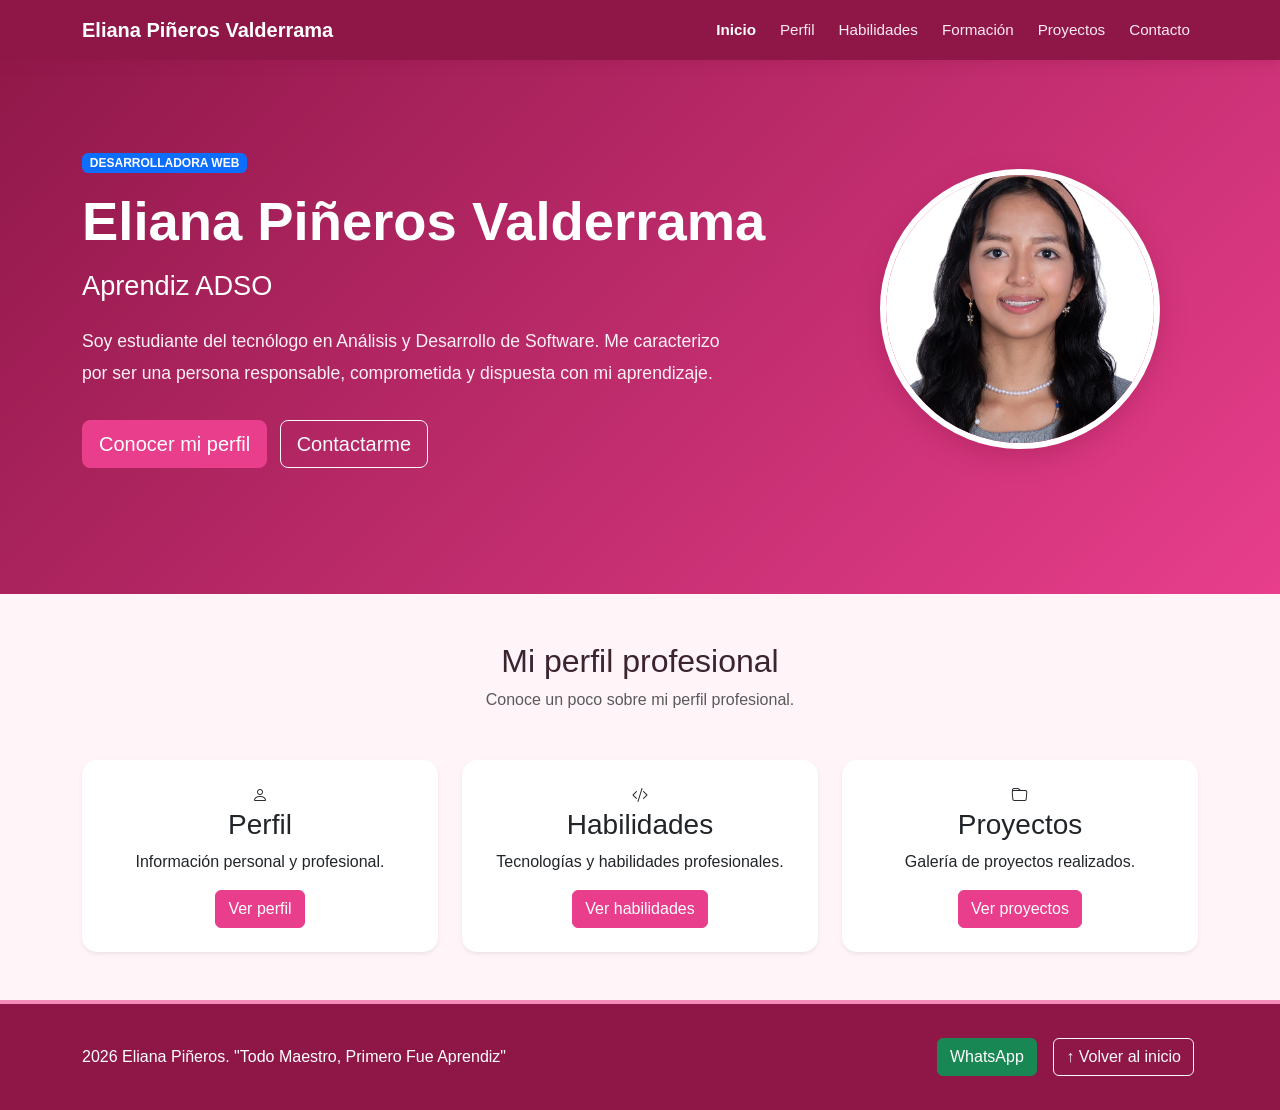
<file: index.html>
<!DOCTYPE html>
<html lang="es">

<head>

    <<head>

        <meta charset="UTF-8">

        <meta name="viewport" content="width=device-width, initial-scale=1.0">

        <title>Hoja de Vida - Eliana Piñeros Valderrama</title>

        <link href="https://cdn.jsdelivr.net/npm/bootstrap@5.3.8/dist/css/bootstrap.min.css" rel="stylesheet">

        <link rel="stylesheet" href="https://cdn.jsdelivr.net/npm/bootstrap-icons@1.11.3/font/bootstrap-icons.min.css">

        <link rel="stylesheet" href="css/style.css">

</head>

</head>

<body>

    <nav class="navbar navbar-expand-lg navbar-dark bg-dark fixed-top">

        <div class="container">

            <a class="navbar-brand fw-bold" href="index.html"> Eliana Piñeros Valderrama </a>

            <button class="navbar-toggler" type="button" data-bs-toggle="collapse" data-bs-target="#menuPrincipal">

                <span class="navbar-toggler-icon"></span>

            </button>


            <div class="collapse navbar-collapse" id="menuPrincipal">

                <ul class="navbar-nav ms-auto">

                    <li class="nav-item">

                        <a class="nav-link active" href="index.html"> Inicio </a>

                    </li>

                    <li class="nav-item">

                        <a class="nav-link" href="perfil.html"> Perfil </a>

                    </li>

                    <li class="nav-item">

                        <a class="nav-link" href="habilidades.html"> Habilidades </a>

                    </li>

                    <li class="nav-item">

                        <a class="nav-link" href="experiencia.html"> Formación </a>

                    </li>

                    <li class="nav-item">

                        <a class="nav-link" href="proyectos.html"> Proyectos </a>

                    </li>

                    <li class="nav-item">

                        <a class="nav-link" href="contacto.html"> Contacto </a>

                    </li>

                </ul>

            </div>

        </div>

    </nav>

    <header class="hero">

        <div class="container">

            <div class="row align-items-center">


                <div class="col-lg-8">

                    <span class="badge text-bg-primary mb-3">

                        DESARROLLADORA WEB

                    </span>


                    <h1 class="display-3 fw-bold">

                        Eliana Piñeros Valderrama

                    </h1>


                    <h2>

                        Aprendiz ADSO

                    </h2>


                    <p class="lead mt-4">

                        Soy estudiante del tecnólogo en Análisis y Desarrollo de Software.
                        Me caracterizo por ser una persona responsable, comprometida y dispuesta con mi aprendizaje.

                    </p>

                    <div class="mt-4">

                        <a href="perfil.html" class="btn btn-primary btn-lg me-2"> Conocer mi perfil </a>

                        <a href="contacto.html" class="btn btn-outline-light btn-lg"> Contactarme </a>

                    </div>

                </div>


                <div class="col-lg-4 text-center mt-5 mt-lg-0">

                    <img src="img/foto.jpg" alt="Foto de Eliana Piñeros" class="foto-perfil img-fluid rounded-circle">

                </div>

            </div>

        </div>

    </header>


    <section class="py-5">

        <div class="container">

            <div class="text-center mb-5">

                <h2>

                    Mi perfil profesional

                </h2>

                <p class="text-muted">

                    Conoce un poco sobre mi perfil profesional.

                </p>

            </div>


            <div class="row g-4">


                <div class="col-md-4">

                    <div class="card text-center h-100 shadow-sm">

                        <div class="card-body p-4">

                            <div class="icono">
                                <i class="bi bi-person"></i>
                            </div>

                            <h3>

                                Perfil

                            </h3>

                            <p>

                                Información personal y profesional.

                            </p>

                            <a href="perfil.html" class="btn btn-primary"> Ver perfil </a>

                        </div>

                    </div>

                </div>


                <div class="col-md-4">

                    <div class="card text-center h-100 shadow-sm">

                        <div class="card-body p-4">

                            <div class="icono">
                                <i class="bi bi-code-slash"></i>
                            </div>

                            <h3>

                                Habilidades

                            </h3>

                            <p>

                                Tecnologías y habilidades profesionales.

                            </p>

                            <a href="habilidades.html" class="btn btn-primary"> Ver habilidades </a>

                        </div>

                    </div>

                </div>


                <div class="col-md-4">

                    <div class="card text-center h-100 shadow-sm">

                        <div class="card-body p-4">

                            <div class="icono">
                                <i class="bi bi-folder"></i>
                            </div>

                            <h3>

                                Proyectos

                            </h3>

                            <p>

                                Galería de proyectos realizados.

                            </p>

                            <a href="proyectos.html" class="btn btn-primary"> Ver proyectos </a>

                        </div>

                    </div>

                </div>

            </div>

        </div>

    </section>

    <footer>

        <div class="container">

            <div class="row align-items-center">

                <div class="col-md-6 text-center text-md-start">

                    <p class="mb-0">

                        2026 Eliana Piñeros.
                        "Todo Maestro, Primero Fue Aprendiz"

                    </p>

                </div>


                <div class="col-md-6 text-center text-md-end mt-3 mt-md-0">

                    <a href="https://wa.me/573213951594" target="_blank" class="btn btn-success me-2"> WhatsApp </a>

                    <a href="index.html" class="btn btn-outline-light"> ↑ Volver al inicio </a>

                </div>

            </div>

        </div>

    </footer>

    <script src="https://cdn.jsdelivr.net/npm/bootstrap@5.3.8/dist/js/bootstrap.bundle.min.js"></script>

</body>

</html>
</file>
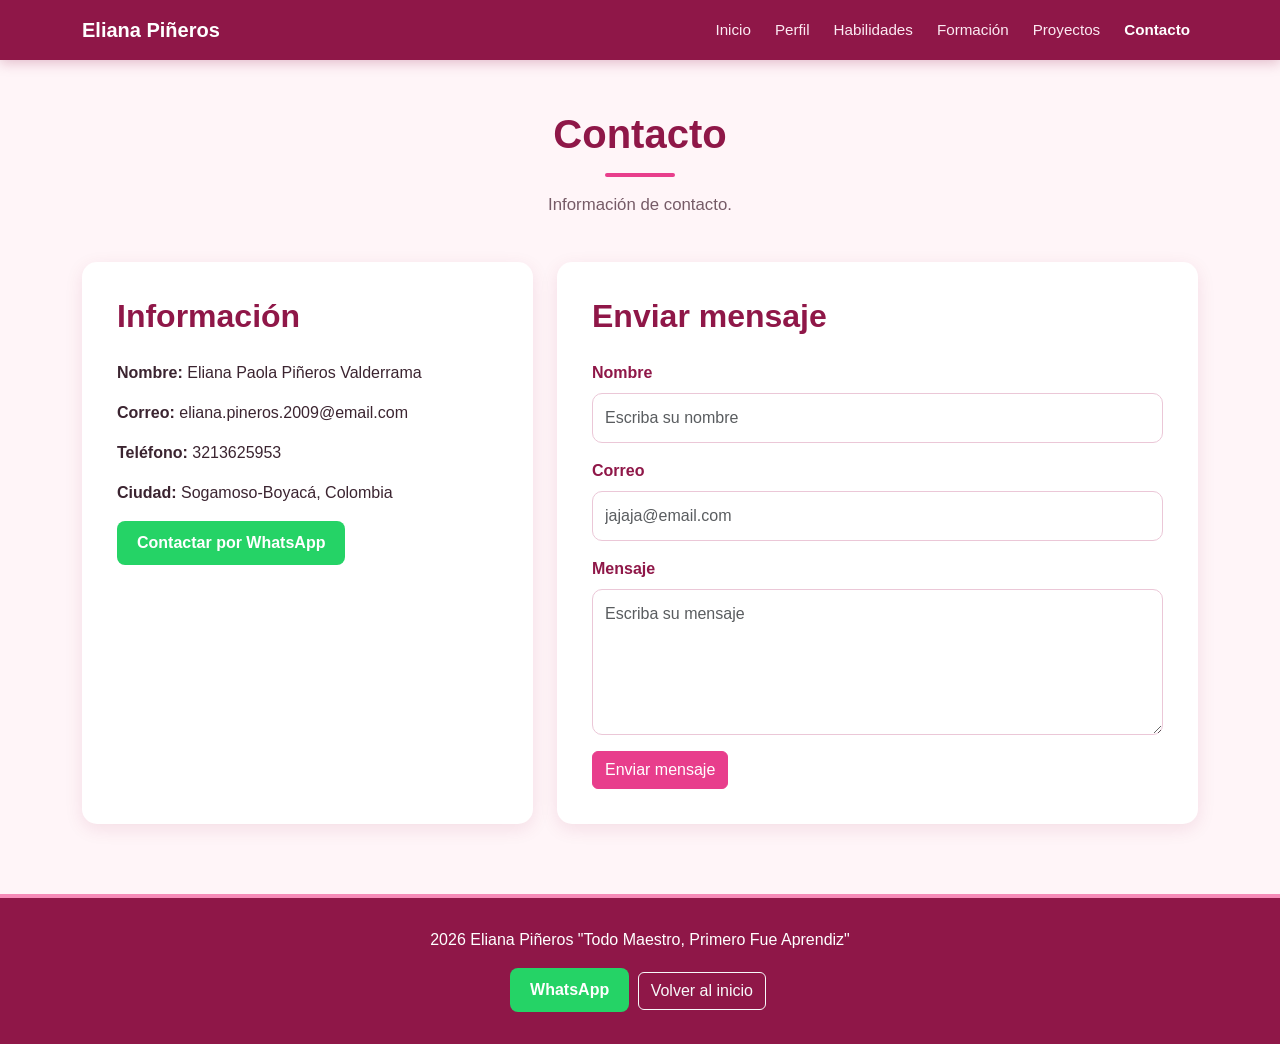
<file: contacto.html>
<!doctype html>
<html lang="es">

<head>

    <meta charset="utf-8">
    <meta name="viewport" content="width=device-width, initial-scale=1">

    <title>Contacto | Eliana Piñeros</title>

    <link href="https://cdn.jsdelivr.net/npm/bootstrap@5.3.8/dist/css/bootstrap.min.css" rel="stylesheet">

    <link rel="stylesheet" href="css/style.css">

</head>

<body>

    <nav class="navbar navbar-expand-lg navbar-dark bg-dark fixed-top">

        <div class="container">

            <a class="navbar-brand fw-bold" href="index.html"> Eliana Piñeros </a>

            <button class="navbar-toggler" type="button" data-bs-toggle="collapse" data-bs-target="#menuPrincipal" aria-controls="menuPrincipal" aria-expanded="false" aria-label="Mostrar menú">

                <span class="navbar-toggler-icon"></span>

            </button>

            <div class="collapse navbar-collapse" id="menuPrincipal">

                <ul class="navbar-nav ms-auto">

                    <li class="nav-item">
                        <a class="nav-link" href="index.html"> Inicio </a>
                    </li>

                    <li class="nav-item">
                        <a class="nav-link" href="perfil.html"> Perfil </a>
                    </li>

                    <li class="nav-item">
                        <a class="nav-link" href="habilidades.html"> Habilidades </a>
                    </li>

                    <li class="nav-item">
                        <a class="nav-link" href="experiencia.html"> Formación </a>
                    </li>

                    <li class="nav-item">
                        <a class="nav-link" href="proyectos.html"> Proyectos </a>
                    </li>

                    <li class="nav-item">
                        <a class="nav-link active" href="contacto.html"> Contacto </a>
                    </li>

                </ul>

            </div>

        </div>

    </nav>


    <main class="pagina">

        <section class="seccion contacto-seccion">

            <div class="container">

                <div class="titulo-pagina">

                    <h1>Contacto</h1>

                    <p>Información de contacto.</p>

                </div>


                <div class="row g-4">

                    <div class="col-lg-5">

                        <div class="contacto-card h-100">

                            <h2>Información</h2>

                            <p><strong>Nombre:</strong> Eliana Paola Piñeros Valderrama</p>

                            <p><strong>Correo:</strong> eliana.pineros.2009@email.com</p>

                            <p><strong>Teléfono:</strong> 3213625953</p>

                            <p><strong>Ciudad:</strong> Sogamoso-Boyacá, Colombia</p>

                            <a href="https://wa.me/573213625953" target="_blank" class="btn-whatsapp"> Contactar por WhatsApp </a>

                        </div>

                    </div>


                    <div class="col-lg-7">

                        <div class="contacto-card">

                            <h2>Enviar mensaje</h2>

                            <form>

                                <div class="mb-3">

                                    <label for="nombre" class="form-label">Nombre</label>

                                    <input type="text" class="form-control" id="nombre" placeholder="Escriba su nombre">

                                </div>


                                <div class="mb-3">

                                    <label for="correo" class="form-label">Correo</label>

                                    <input type="email" class="form-control" id="correo" placeholder="jajaja@email.com">

                                </div>


                                <div class="mb-3">

                                    <label for="mensaje" class="form-label">Mensaje</label>

                                    <textarea class="form-control" id="mensaje" rows="5" placeholder="Escriba su mensaje"></textarea>

                                </div>


                                <button type="submit" class="btn btn-primary">
                                    Enviar mensaje
                                </button>

                            </form>

                        </div>

                    </div>

                </div>

            </div>

        </section>

    </main>


    <footer>

        <div class="container text-center">

            <p>
                 2026 Eliana Piñeros
                "Todo Maestro, Primero Fue Aprendiz"
            </p>

            <div class="mt-3">

                <a href="https://wa.me/573213625953" target="_blank" class="btn-whatsapp"> WhatsApp </a>

                <a href="index.html" class="btn btn-outline-light"> Volver al inicio </a>

            </div>

        </div>

    </footer>


    <script src="https://cdn.jsdelivr.net/npm/bootstrap@5.3.8/dist/js/bootstrap.bundle.min.js"></script>

</body>

</html>
</file>
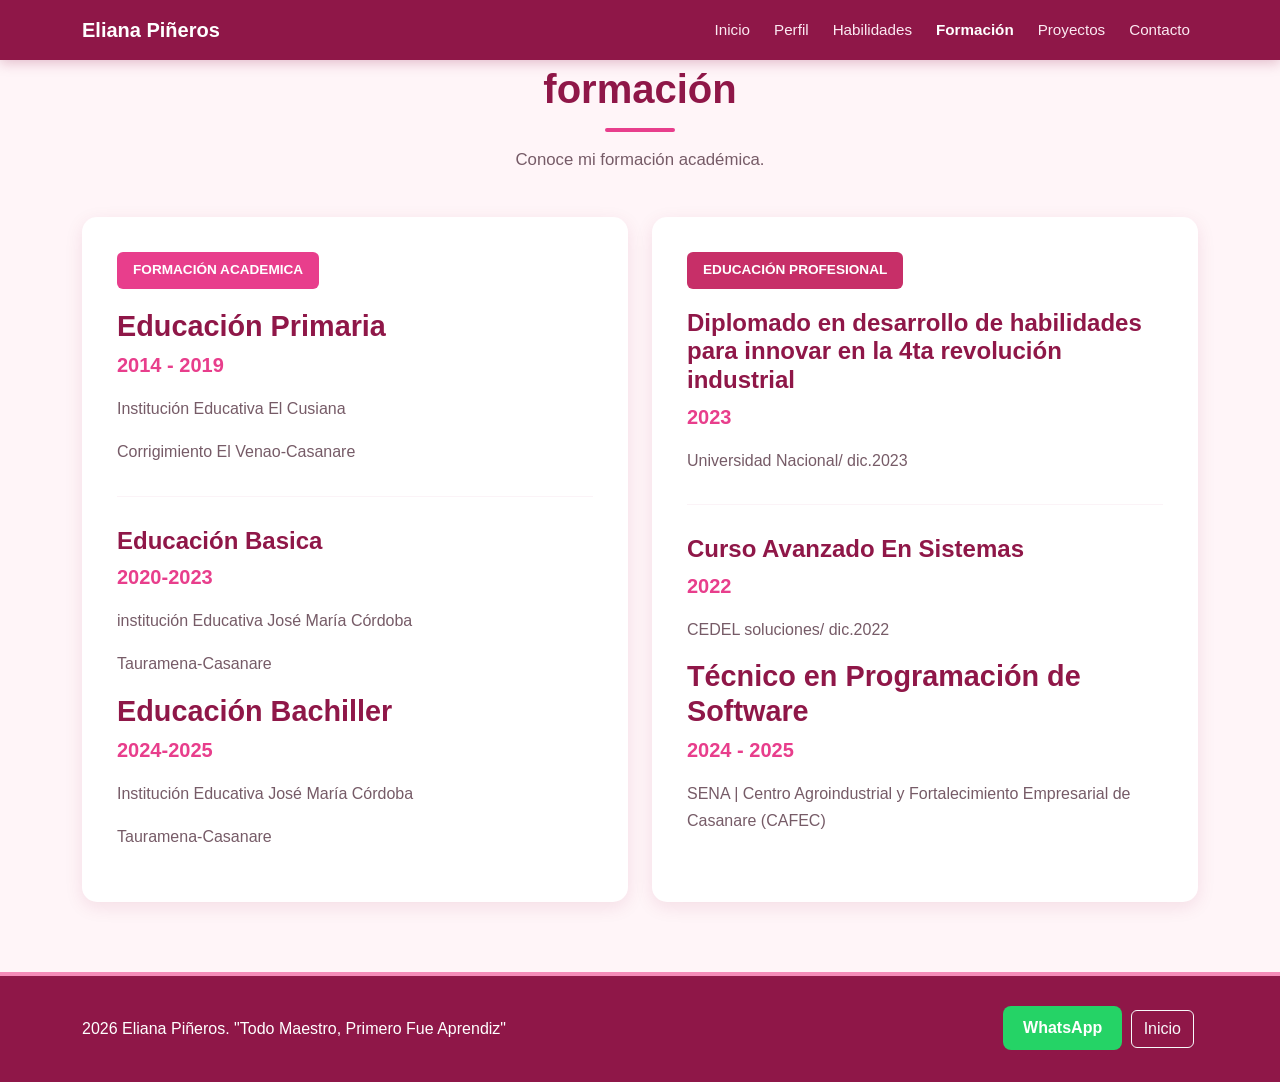
<file: experiencia.html>
<!doctype html>
<html lang="es">

<head>

    <meta charset="utf-8">
    <meta name="viewport" content="width=device-width, initial-scale=1">

    <title> Formación- Eliana Piñeros</title>

    <link href="https://cdn.jsdelivr.net/npm/bootstrap@5.3.8/dist/css/bootstrap.min.css" rel="stylesheet">

    <link rel="stylesheet" href="css/style.css">

</head>

<body>

    <nav class="navbar navbar-expand-lg navbar-dark bg-dark fixed-top">

        <div class="container">

            <a class="navbar-brand fw-bold" href="index.html"> Eliana Piñeros </a>

            <button class="navbar-toggler" type="button" data-bs-toggle="collapse" data-bs-target="#menuPrincipal"
                aria-controls="menuPrincipal" aria-expanded="false" aria-label="Mostrar menú">

                <span class="navbar-toggler-icon"></span>

            </button>

            <div class="collapse navbar-collapse" id="menuPrincipal">

                <ul class="navbar-nav ms-auto">

                    <li class="nav-item">
                        <a class="nav-link" href="index.html"> Inicio </a>
                    </li>

                    <li class="nav-item">
                        <a class="nav-link" href="perfil.html"> Perfil </a>
                    </li>

                    <li class="nav-item">
                        <a class="nav-link" href="habilidades.html"> Habilidades </a>
                    </li>

                    <li class="nav-item">
                        <a class="nav-link active" href="experiencia.html"> Formación</a>
                    </li>

                    <li class="nav-item">
                        <a class="nav-link" href="proyectos.html"> Proyectos </a>
                    </li>

                    <li class="nav-item">
                        <a class="nav-link" href="contacto.html"> Contacto </a>
                    </li>

                </ul>

            </div>

        </div>

    </nav>


    <main class="pagina">

        <section class="seccion experiencia-seccion">

            <div class="container">

                <div class="titulo-pagina">

                    <h1>formación</h1>

                    <p>
                        Conoce mi formación académica.
                    </p>

                </div>


                <div class="row g-4">

                    <div class="col-lg-6">

                        <div class="card experiencia-card">

                            <div class="card-body">

                                <span class="etiqueta experiencia">
                                    FORMACIÓN ACADEMICA
                                </span>

                                <h2>Educación Primaria</h2>

                                <h5>2014 - 2019</h5>

                                <p>
                                    Institución Educativa El Cusiana
                                </p>
                                <p>Corrigimiento El Venao-Casanare</p>

                                <hr>
                                <h3>Educación Basica</h3>

                                <h5>2020-2023</h5>

                                <p>
                                    institución Educativa José María Córdoba
                                </p>
                                <p>Tauramena-Casanare</p>

                                <h2>Educación Bachiller</h2>

                                <h5>2024-2025</h5>

                                <p>
                                    Institución Educativa José María Córdoba
                                </p>
                                <p>Tauramena-Casanare</p>


                            </div>

                        </div>

                    </div>


                    <div class="col-lg-6">

                        <div class="card experiencia-card">

                            <div class="card-body">

                                <span class="etiqueta educacion">
                                    EDUCACIÓN PROFESIONAL
                                </span>

                                <h3>Diplomado en desarrollo de habilidades para innovar en la 4ta revolución industrial
                                </h3>

                                <h5>2023</h5>

                                <p>
                                    Universidad Nacional/ dic.2023
                                </p>
                                <hr>
                                <h3>Curso Avanzado En Sistemas</h3>

                                <h5>2022</h5>

                                <p>
                                    CEDEL soluciones/ dic.2022
                                </p>
                                <h2>Técnico en Programación de Software</h2>

                                <h5>2024 - 2025</h5>

                                <p>
                                    SENA | Centro Agroindustrial y Fortalecimiento Empresarial de Casanare (CAFEC)
                                </p>

                            </div>

                        </div>

                    </div>

                </div>

            </div>

        </section>

    </main>


    <footer>

        <div class="container">

            <div class="row align-items-center">

                <div class="col-md-6 text-center text-md-start">

                    <p class="mb-0">
                        2026 Eliana Piñeros.
                        "Todo Maestro, Primero Fue Aprendiz"
                    </p>

                </div>

                <div class="col-md-6 text-center text-md-end mt-3 mt-md-0">

                    <a href="https://wa.me/573213951594" target="_blank" class="btn-whatsapp"> WhatsApp </a>

                    <a href="index.html" class="btn btn-outline-light"> Inicio </a>

                </div>

            </div>

        </div>

    </footer>


    <script src="https://cdn.jsdelivr.net/npm/bootstrap@5.3.8/dist/js/bootstrap.bundle.min.js"></script>

</body>

</html>
</file>
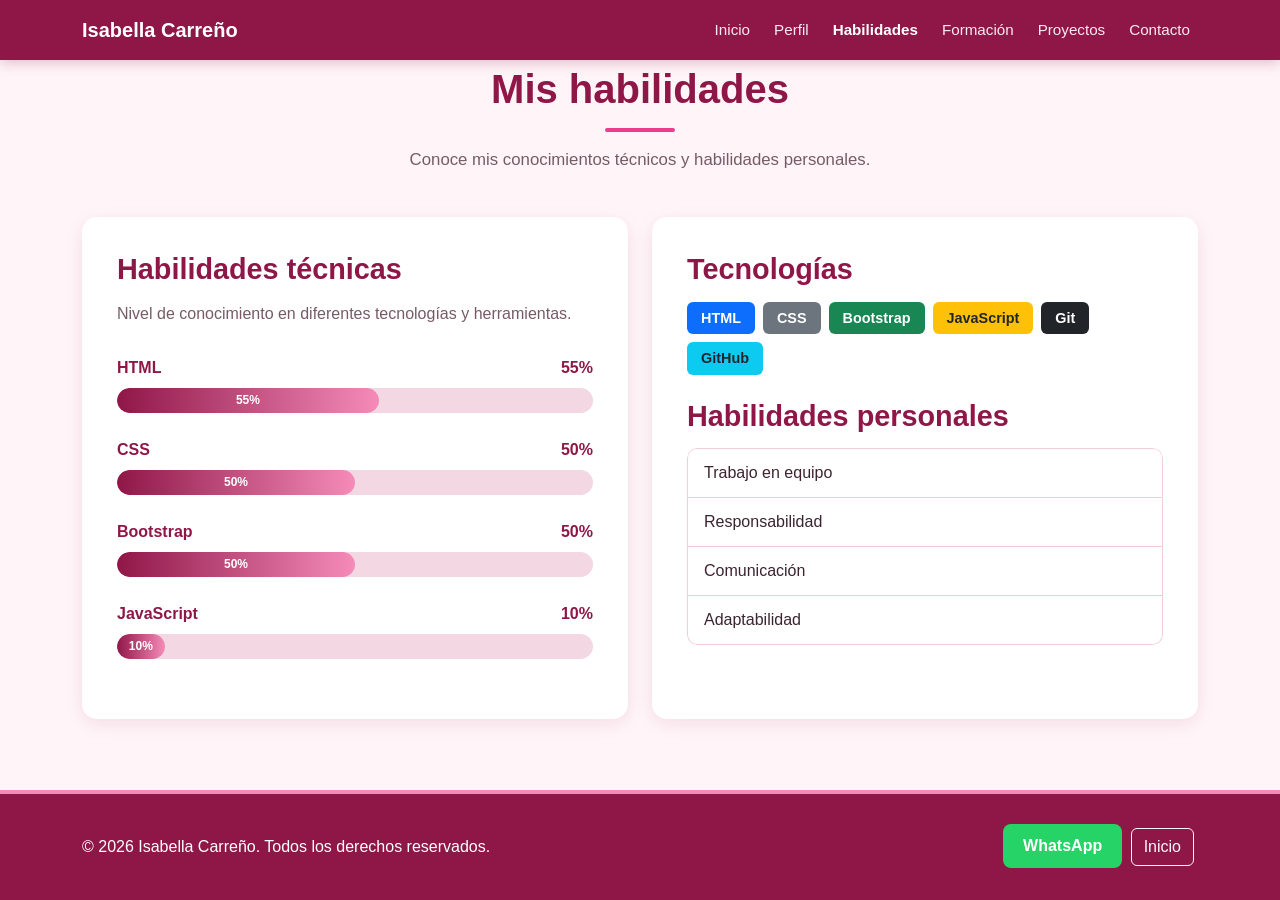
<file: habilidades.html>
<!doctype html>
<html lang="es">

<head>

    <meta charset="utf-8">
    <meta name="viewport" content="width=device-width, initial-scale=1">

    <title>Habilidades | Eliana Piñeros</title>

    <link href="https://cdn.jsdelivr.net/npm/bootstrap@5.3.8/dist/css/bootstrap.min.css" rel="stylesheet">

    <link rel="stylesheet" href="css/style.css">

</head>

<body>

    <nav class="navbar navbar-expand-lg navbar-dark bg-dark fixed-top">

        <div class="container">

            <a class="navbar-brand fw-bold" href="index.html"> Isabella Carreño </a>

            <button class="navbar-toggler" type="button" data-bs-toggle="collapse" data-bs-target="#menuPrincipal" aria-controls="menuPrincipal" aria-expanded="false" aria-label="Mostrar menú">

                <span class="navbar-toggler-icon"></span>

            </button>

            <div class="collapse navbar-collapse" id="menuPrincipal">

                <ul class="navbar-nav ms-auto">

                    <li class="nav-item">
                        <a class="nav-link" href="index.html"> Inicio </a>
                    </li>

                    <li class="nav-item">
                        <a class="nav-link" href="perfil.html"> Perfil </a>
                    </li>

                    <li class="nav-item">
                        <a class="nav-link active" href="habilidades.html"> Habilidades </a>
                    </li>

                    <li class="nav-item">
                        <a class="nav-link" href="experiencia.html"> Formación </a>
                    </li>

                    <li class="nav-item">
                        <a class="nav-link" href="proyectos.html"> Proyectos </a>
                    </li>

                    <li class="nav-item">
                        <a class="nav-link" href="contacto.html"> Contacto </a>
                    </li>

                </ul>

            </div>

        </div>

    </nav>


    <main class="pagina">

        <section class="seccion habilidades-seccion">

            <div class="container">

                <div class="titulo-pagina">

                    <h1>Mis habilidades</h1>

                    <p>
                        Conoce mis conocimientos técnicos y habilidades personales.
                    </p>

                </div>


                <div class="row g-4">

                    <div class="col-lg-6">

                        <div class="card habilidades-card">

                            <div class="card-body">

                                <h2>Habilidades técnicas</h2>

                                <p class="descripcion-card">
                                    Nivel de conocimiento en diferentes
                                    tecnologías y herramientas.
                                </p>


                                <div class="habilidad">

                                    <div class="d-flex justify-content-between">

                                        <strong>HTML</strong>

                                        <strong>55%</strong>

                                    </div>

                                    <div class="progress">

                                        <div class="progress-bar" role="progressbar" style="width: 55%;">
                                            55%
                                        </div>

                                    </div>

                                </div>


                                <div class="habilidad">

                                    <div class="d-flex justify-content-between">

                                        <strong>CSS</strong>

                                        <strong>50%</strong>

                                    </div>

                                    <div class="progress">

                                        <div class="progress-bar" role="progressbar" style="width: 50%;">
                                            50%
                                        </div>

                                    </div>

                                </div>


                                <div class="habilidad">

                                    <div class="d-flex justify-content-between">

                                        <strong>Bootstrap</strong>

                                        <strong>50%</strong>

                                    </div>

                                    <div class="progress">

                                        <div class="progress-bar" role="progressbar" style="width: 50%;">
                                            50%
                                        </div>

                                    </div>

                                </div>


                                <div class="habilidad">

                                    <div class="d-flex justify-content-between">

                                        <strong>JavaScript</strong>

                                        <strong>10%</strong>

                                    </div>

                                    <div class="progress">

                                        <div class="progress-bar" role="progressbar" style="width: 10%;">
                                            10%
                                        </div>

                                    </div>

                                </div>

                            </div>

                        </div>

                    </div>


                    <div class="col-lg-6">

                        <div class="card habilidades-card">

                            <div class="card-body">

                                <h2>Tecnologías</h2>

                                <div class="tecnologias mb-4">

                                    <span class="badge bg-primary">HTML</span>

                                    <span class="badge bg-secondary">CSS</span>

                                    <span class="badge bg-success">Bootstrap</span>

                                    <span class="badge bg-warning text-dark">JavaScript</span>

                                    <span class="badge bg-dark">Git</span>

                                    <span class="badge bg-info text-dark">GitHub</span>

                                </div>


                                <h2>Habilidades personales</h2>

                                <div class="list-group">

                                    <div class="list-group-item">
                                        Trabajo en equipo
                                    </div>

                                    <div class="list-group-item">
                                        Responsabilidad
                                    </div>

                                    <div class="list-group-item">
                                        Comunicación
                                    </div>

                                    <div class="list-group-item">
                                        Adaptabilidad
                                    </div>

                                </div>

                            </div>

                        </div>

                    </div>

                </div>

            </div>

        </section>

    </main>


    <footer>

        <div class="container">

            <div class="row align-items-center">

                <div class="col-md-6 text-center text-md-start">

                    <p class="mb-0">
                        © 2026 Isabella Carreño.
                        Todos los derechos reservados.
                    </p>

                </div>

                <div class="col-md-6 text-center text-md-end mt-3 mt-md-0">

                    <a href="https://wa.me/573213951594" target="_blank" class="btn-whatsapp"> WhatsApp </a>

                    <a href="index.html" class="btn btn-outline-light"> Inicio </a>

                </div>

            </div>

        </div>

    </footer>


    <script src="https://cdn.jsdelivr.net/npm/bootstrap@5.3.8/dist/js/bootstrap.bundle.min.js"></script>

</body>

</html>
</file>
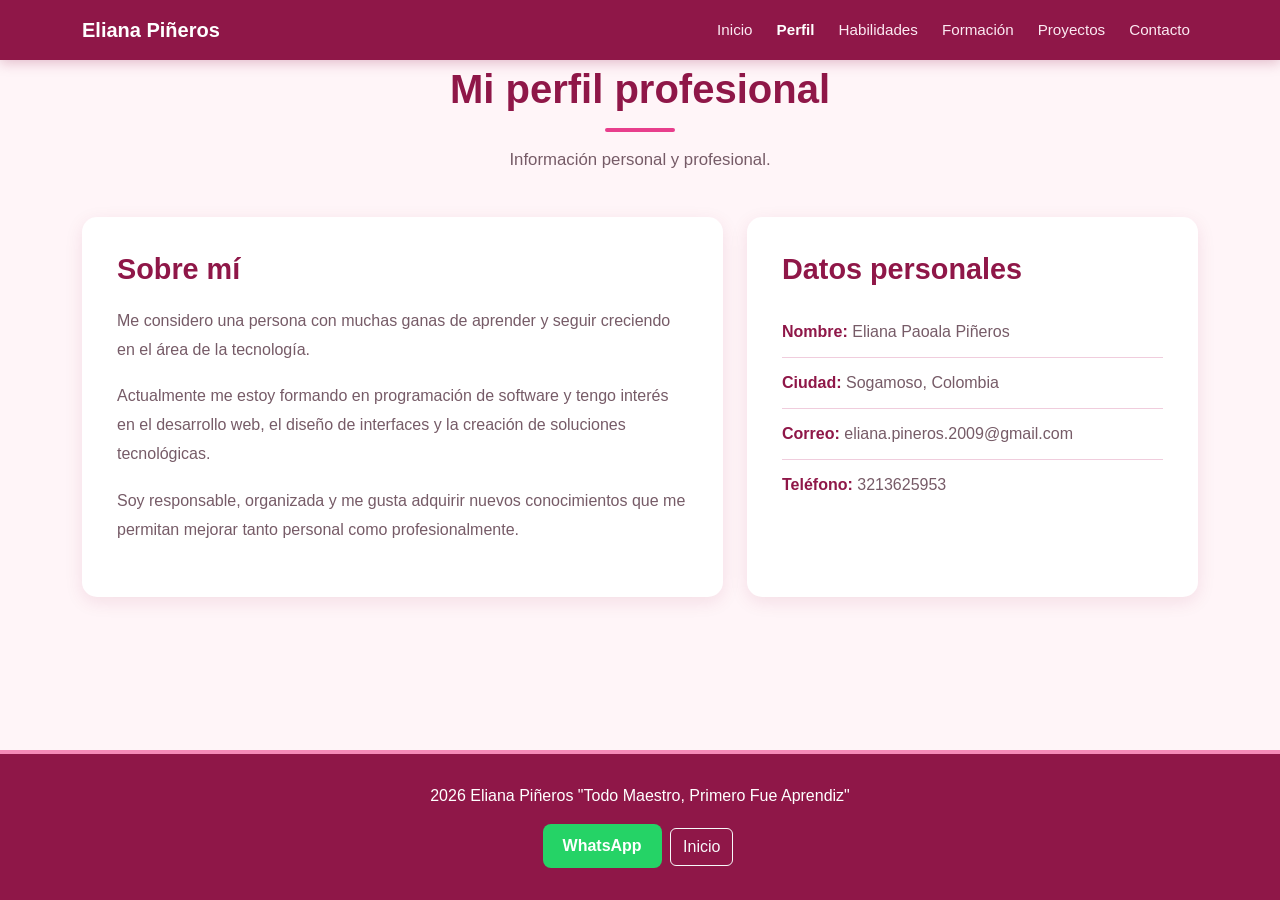
<file: perfil.html>
<!doctype html>
<html lang="es">

<head>

    <meta charset="utf-8">
    <meta name="viewport" content="width=device-width, initial-scale=1">

    <title>Perfil | Eliana Piñeros Valderrama</title>

    <link href="https://cdn.jsdelivr.net/npm/bootstrap@5.3.8/dist/css/bootstrap.min.css" rel="stylesheet">

    <link rel="stylesheet" href="css/style.css">

</head>

<body>

    <nav class="navbar navbar-expand-lg navbar-dark bg-dark fixed-top">

        <div class="container">

            <a class="navbar-brand fw-bold" href="index.html"> Eliana Piñeros </a>

            <button class="navbar-toggler" type="button" data-bs-toggle="collapse" data-bs-target="#menuPrincipal" aria-controls="menuPrincipal" aria-expanded="false" aria-label="Mostrar menú">

                <span class="navbar-toggler-icon"></span>

            </button>

            <div class="collapse navbar-collapse" id="menuPrincipal">

                <ul class="navbar-nav ms-auto">

                    <li class="nav-item">
                        <a class="nav-link" href="index.html"> Inicio </a>
                    </li>

                    <li class="nav-item">
                        <a class="nav-link active" href="perfil.html"> Perfil </a>
                    </li>

                    <li class="nav-item">
                        <a class="nav-link" href="habilidades.html"> Habilidades </a>
                    </li>

                    <li class="nav-item">
                        <a class="nav-link" href="experiencia.html"> Formación </a>
                    </li>

                    <li class="nav-item">
                        <a class="nav-link" href="proyectos.html"> Proyectos </a>
                    </li>

                    <li class="nav-item">
                        <a class="nav-link" href="contacto.html"> Contacto </a>
                    </li>

                </ul>

            </div>

        </div>

    </nav>


    <main class="pagina">

        <section class="seccion perfil-seccion">

            <div class="container">

                <div class="titulo-pagina">

                    <h1>Mi perfil profesional</h1>

                    <p>Información personal y profesional.</p>

                </div>

                <div class="row g-4">

                    <div class="col-lg-7">

                        <div class="card perfil-card">

                            <div class="card-body">

                                <h2>Sobre mí</h2>

                                <p>
                                    Me considero una persona con muchas ganas de aprender
                                     y seguir creciendo en el área de la tecnología. 
                                </p>

                                <p>
                                    Actualmente me estoy formando en programación de software
                                     y tengo interés en el desarrollo web, el diseño de interfaces
                                      y la creación de soluciones tecnológicas.
                                </p>

                                <p>
                                    Soy responsable, organizada y me gusta adquirir
                                     nuevos conocimientos que me permitan mejorar 
                                     tanto personal como profesionalmente.
                                </p>

                            </div>

                        </div>

                    </div>

                    <div class="col-lg-5">

                        <div class="card perfil-card">

                            <div class="card-body">

                                <h2>Datos personales</h2>

                                <div class="dato-personal">
                                    <strong>Nombre:</strong> Eliana Paoala Piñeros
                                </div>

                                <div class="dato-personal">
                                    <strong>Ciudad:</strong> Sogamoso, Colombia
                                </div>

                                <div class="dato-personal">
                                    <strong>Correo:</strong> eliana.pineros.2009@gmail.com
                                </div>

                                <div class="dato-personal">
                                    <strong>Teléfono:</strong> 3213625953
                                </div>

                            </div>

                        </div>

                    </div>

                </div>

            </div>

        </section>

    </main>


    <footer>

        <div class="container text-center">

            <p>
                2026 Eliana  Piñeros
               "Todo Maestro, Primero Fue Aprendiz"
            </p>

            <div class="mt-3">

                <a href="https://wa.me/573213951594" target="_blank" class="btn-whatsapp"> WhatsApp </a>

                <a href="index.html" class="btn btn-outline-light"> Inicio </a>

            </div>

        </div>

    </footer>


    <script src="https://cdn.jsdelivr.net/npm/bootstrap@5.3.8/dist/js/bootstrap.bundle.min.js"></script>

</body>

</html>
</file>
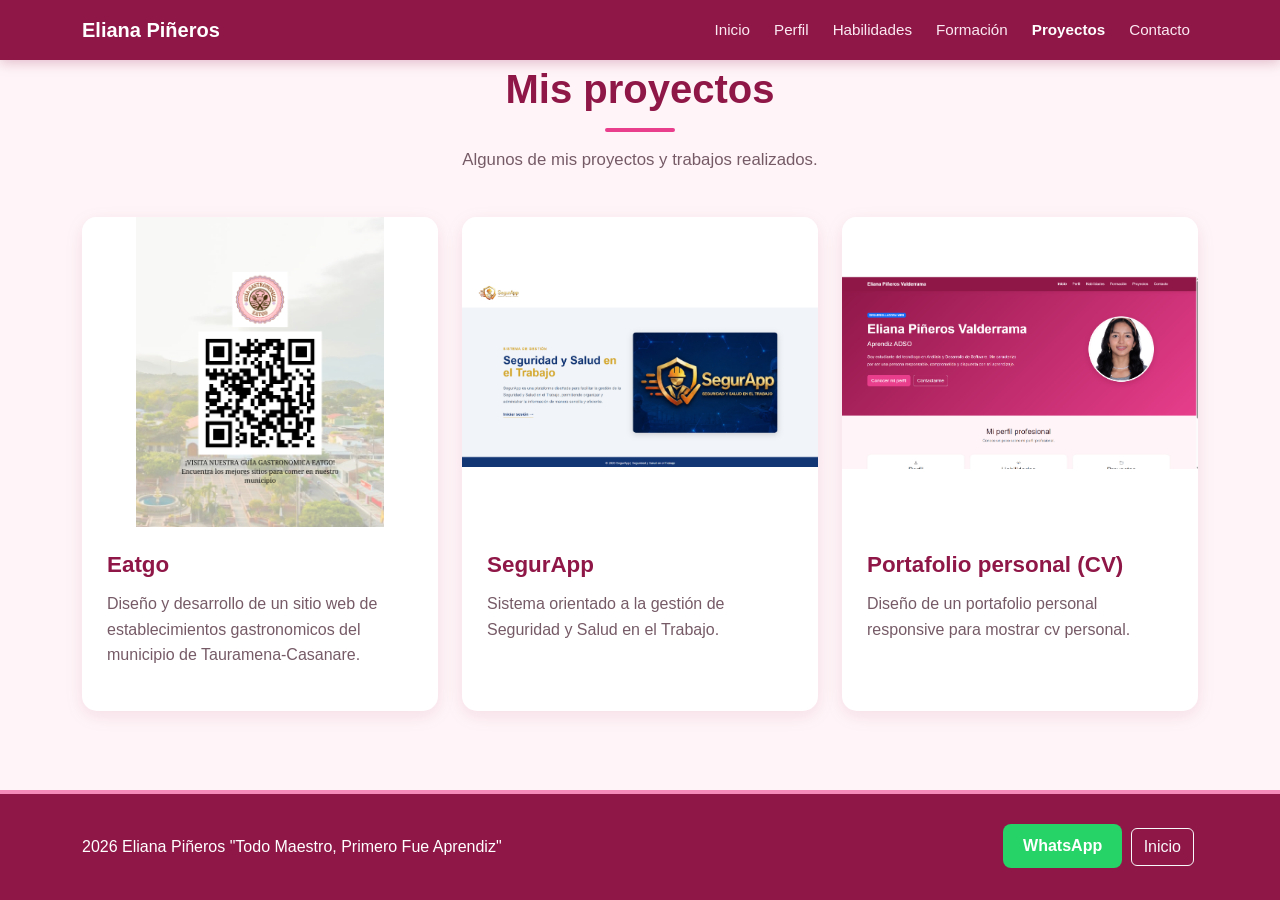
<file: proyectos.html>
<!doctype html>
<html lang="es">

<head>

    <meta charset="utf-8">
    <meta name="viewport" content="width=device-width, initial-scale=1">

    <title>Proyectos | Eliana Piñeros</title>

    <link href="https://cdn.jsdelivr.net/npm/bootstrap@5.3.8/dist/css/bootstrap.min.css" rel="stylesheet">

    <link rel="stylesheet" href="css/style.css">

</head>

<body>

    <nav class="navbar navbar-expand-lg navbar-dark bg-dark fixed-top">

        <div class="container">

            <a class="navbar-brand fw-bold" href="index.html"> Eliana Piñeros </a>

            <button class="navbar-toggler" type="button" data-bs-toggle="collapse" data-bs-target="#menuPrincipal" aria-controls="menuPrincipal" aria-expanded="false" aria-label="Mostrar menú">

                <span class="navbar-toggler-icon"></span>

            </button>

            <div class="collapse navbar-collapse" id="menuPrincipal">

                <ul class="navbar-nav ms-auto">

                    <li class="nav-item">
                        <a class="nav-link" href="index.html"> Inicio </a>
                    </li>

                    <li class="nav-item">
                        <a class="nav-link" href="perfil.html"> Perfil </a>
                    </li>

                    <li class="nav-item">
                        <a class="nav-link" href="habilidades.html"> Habilidades </a>
                    </li>

                    <li class="nav-item">
                        <a class="nav-link" href="experiencia.html"> Formación </a>
                    </li>

                    <li class="nav-item">
                        <a class="nav-link active" href="proyectos.html"> Proyectos </a>
                    </li>

                    <li class="nav-item">
                        <a class="nav-link" href="contacto.html"> Contacto </a>
                    </li>

                </ul>

            </div>

        </div>

    </nav>


    <main class="pagina">

        <section class="seccion proyectos-seccion">

            <div class="container">

                <div class="titulo-pagina">

                    <h1>Mis proyectos</h1>

                    <p>
                        Algunos de mis proyectos y trabajos realizados.
                    </p>

                </div>


                <div class="row g-4">

                    <div class="col-md-6 col-lg-4">

                        <div class="card proyecto-card">

                            <img src="img/proyecto1.jpg" class="card-img-top" alt="Proyecto 1">

                            <div class="card-body">

                                <h3 class="card-title">Eatgo</h3>

                                <p class="card-text">
                                    Diseño y desarrollo de un sitio web 
                                    de establecimientos gastronomicos del municipio 
                                    de Tauramena-Casanare.
                                </p>

                            </div>

                        </div>

                    </div>


                    <div class="col-md-6 col-lg-4">

                        <div class="card proyecto-card">

                            <img src="img/proyecto2.jpg" class="card-img-top" alt="Proyecto 2">

                            <div class="card-body">

                                <h3 class="card-title">SegurApp</h3>

                                <p class="card-text">
                                    Sistema orientado a la gestión de
                                    Seguridad y Salud en el Trabajo.
                                </p>

                            </div>

                        </div>

                    </div>


                    <div class="col-md-6 col-lg-4">

                        <div class="card proyecto-card">

                            <img src="img/proyecto3.jpg" class="card-img-top" alt="Proyecto 3">

                            <div class="card-body">

                                <h3 class="card-title">Portafolio personal (CV)</h3>

                                <p class="card-text">
                                    Diseño de un portafolio personal
                                    responsive para mostrar cv personal.
                                </p>

                            </div>

                        </div>

                    </div>

                </div>

            </div>

        </section>

    </main>


    <footer>

        <div class="container">

            <div class="row align-items-center">

                <div class="col-md-6 text-center text-md-start">

                    <p class="mb-0">
                        2026 Eliana Piñeros
                        "Todo Maestro, Primero Fue Aprendiz"
                    </p>

                </div>

                <div class="col-md-6 text-center text-md-end mt-3 mt-md-0">

                    <a href="https://wa.me/573213625953" target="_blank" class="btn-whatsapp"> WhatsApp </a>

                    <a href="index.html" class="btn btn-outline-light"> Inicio </a>

                </div>

            </div>

        </div>

    </footer>


    <script src="https://cdn.jsdelivr.net/npm/bootstrap@5.3.8/dist/js/bootstrap.bundle.min.js"></script>

</body>

</html>
</file>
<file: css/style.css>
* {
    margin: 0;
    padding: 0;
    box-sizing: border-box;
}

html {
    scroll-behavior: smooth;
}

body {
    font-family: Arial, Helvetica, sans-serif;
    background-color: #fff5f8;
    color: #3b2430;
    min-height: 100vh;
    display: flex;
    flex-direction: column;
}

main {
    flex: 1;
}

:root {
    --morado-oscuro: #8f1748;
    --morado: #e83e8c;
    --morado-claro: #f58bb8;
    --lila: #fde3ee;
    --fondo: #fff5f8;
    --blanco: #ffffff;
    --texto: #3b2430;
    --texto-suave: #765b67;
    --borde: #f0cddd;
}

.navbar {
    background-color: var(--morado-oscuro) !important;
    min-height: 60px;
    box-shadow: 0 3px 12px rgba(143, 23, 72, 0.25);
}

.navbar-brand {
    color: var(--blanco) !important;
    font-weight: bold;
    font-size: 1.25rem;
}

.navbar-nav .nav-link {
    color: #fceaf2 !important;
    font-size: 0.95rem;
    margin-left: 8px;
    transition: 0.3s;
}

.navbar-nav .nav-link:hover {
    color: white !important;
    transform: translateY(-1px);
}

.navbar-nav .nav-link.active {
    color: white !important;
    font-weight: bold;
}

.navbar-toggler {
    border-color: rgba(255, 255, 255, 0.5);
}

.navbar-toggler:focus {
    box-shadow: none;
}

.seccion {
    padding-top: 65px;
    padding-bottom: 70px;
}

.titulo-pagina {
    text-align: center;
    margin-bottom: 45px;
}

.titulo-pagina h1 {
    color: var(--morado-oscuro);
    font-size: 2.5rem;
    font-weight: bold;
    margin-bottom: 15px;
}

.titulo-pagina h1::after {
    content: "";
    display: block;
    width: 70px;
    height: 4px;
    background-color: var(--morado);
    border-radius: 5px;
    margin: 15px auto 0;
}

.titulo-pagina p {
    color: var(--texto-suave);
    font-size: 1.05rem;
    margin-top: 15px;
}

.hero {
    background: linear-gradient(
        135deg,
        var(--morado-oscuro),
        var(--morado)
    );
    color: white;
    min-height: 570px;
    padding: 80px 0;
    display: flex;
    align-items: center;
}

.hero h1 {
    color: white;
    font-size: 3.4rem;
    font-weight: bold;
    margin-bottom: 15px;
}

.hero h2 {
    color: white;
    font-size: 1.7rem;
    font-weight: normal;
    margin-bottom: 20px;
}

.hero p {
    color: #fff0f5;
    font-size: 1.1rem;
    line-height: 1.8;
    max-width: 650px;
    margin-bottom: 30px;
}

.foto-perfil {
    width: 280px;
    height: 280px;
    object-fit: cover;
    border-radius: 50%;
    border: 6px solid white;
    box-shadow: 0 8px 25px rgba(143, 23, 72, 0.35);
    display: block;
    margin: auto;
}

.btn-principal {
    display: inline-block;
    background-color: white;
    color: var(--morado-oscuro);
    border: 2px solid white;
    padding: 11px 24px;
    border-radius: 8px;
    text-decoration: none;
    font-weight: bold;
    transition: 0.3s;
}

.btn-principal:hover {
    background-color: var(--lila);
    color: var(--morado-oscuro);
    border-color: var(--lila);
}

.btn-blanco {
    display: inline-block;
    background-color: transparent;
    color: white;
    border: 2px solid white;
    padding: 11px 24px;
    border-radius: 8px;
    text-decoration: none;
    font-weight: bold;
    transition: 0.3s;
}

.btn-blanco:hover {
    background-color: white;
    color: var(--morado-oscuro);
}

.btn-primary {
    background-color: var(--morado) !important;
    border-color: var(--morado) !important;
}

.btn-primary:hover {
    background-color: var(--morado-oscuro) !important;
    border-color: var(--morado-oscuro) !important;
}

.card {
    border: none;
    border-radius: 15px;
    background-color: var(--blanco);
    box-shadow: 0 5px 18px rgba(143, 23, 72, 0.10);
    height: 100%;
    transition: transform 0.3s ease, box-shadow 0.3s ease;
}

.card:hover {
    transform: translateY(-5px);
    box-shadow: 0 10px 25px rgba(143, 23, 72, 0.17);
}

.card-body {
    padding: 30px;
}

.card-title {
    color: var(--morado-oscuro);
    font-weight: bold;
}

.icono-card {
    font-size: 2.5rem;
    margin-bottom: 15px;
}

.perfil-seccion {
    padding-top: 65px;
    padding-bottom: 70px;
}

.perfil-card {
    height: 100%;
}

.perfil-card .card-body {
    padding: 35px;
}

.perfil-card h2 {
    color: var(--morado-oscuro);
    font-size: 1.8rem;
    font-weight: bold;
    margin-bottom: 20px;
}

.perfil-card p {
    color: var(--texto-suave);
    line-height: 1.8;
    margin-bottom: 18px;
}

.dato-personal {
    padding: 13px 0;
    border-bottom: 1px solid var(--borde);
    color: var(--texto-suave);
}

.dato-personal:last-child {
    border-bottom: none;
}

.dato-personal strong {
    color: var(--morado-oscuro);
}

.habilidades-seccion {
    padding-top: 65px;
    padding-bottom: 70px;
}

.habilidades-card {
    height: 100%;
}

.habilidades-card .card-body {
    padding: 35px;
}

.habilidades-card h2 {
    color: var(--morado-oscuro);
    font-size: 1.8rem;
    font-weight: bold;
    margin-bottom: 15px;
}

.descripcion-card {
    color: var(--texto-suave);
    margin-bottom: 30px;
}

.habilidad {
    margin-bottom: 25px;
}

.habilidad strong {
    color: var(--morado-oscuro);
    font-size: 1rem;
}

.habilidad .progress {
    height: 25px;
    margin-top: 8px;
    background-color: #f3d7e3;
    border-radius: 20px;
}

.habilidad .progress-bar {
    background: linear-gradient(
        90deg,
        var(--morado-oscuro),
        var(--morado-claro)
    );
    border-radius: 20px;
    font-weight: bold;
}

.tecnologias {
    display: flex;
    flex-wrap: wrap;
    gap: 8px;
}

.tecnologias .badge {
    margin: 0;
    padding: 9px 14px;
    font-size: 0.9rem;
}

.habilidades-card .list-group {
    border-radius: 10px;
    overflow: hidden;
}

.habilidades-card .list-group-item {
    padding: 12px 16px;
    color: var(--texto);
    border-color: var(--borde);
}

.habilidades-card .list-group-item:hover {
    background-color: var(--lila);
}

.experiencia-seccion {
    padding-top: 65px;
    padding-bottom: 70px;
}

.experiencia-card {
    height: 100%;
}

.experiencia-card .card-body {
    padding: 35px;
}

.experiencia-card h2 {
    color: var(--morado-oscuro);
    font-size: 1.8rem;
    font-weight: bold;
    margin-bottom: 10px;
}

.experiencia-card h3 {
    color: var(--morado-oscuro);
    font-size: 1.5rem;
    font-weight: bold;
    margin-bottom: 10px;
}

.experiencia-card h5 {
    color: var(--morado);
    font-weight: bold;
    margin-bottom: 18px;
}

.experiencia-card p {
    color: var(--texto-suave);
    line-height: 1.7;
    font-size: 1rem;
}

.experiencia-card hr {
    margin: 30px 0;
    border-color: var(--borde);
}

.etiqueta {
    display: inline-block;
    padding: 8px 16px;
    border-radius: 6px;
    color: white;
    font-size: 0.85rem;
    font-weight: bold;
    margin-bottom: 20px;
}

.etiqueta.experiencia {
    background-color: var(--morado);
}

.etiqueta.educacion {
    background-color: #c72f68;
}

.proyectos-seccion {
    padding-top: 65px;
    padding-bottom: 70px;
}

.proyecto-card {
    height: 100%;
    overflow: hidden;
    border: none;
    border-radius: 15px;
    background-color: white;
    box-shadow: 0 5px 18px rgba(143, 23, 72, 0.10);
    transition: transform 0.3s ease, box-shadow 0.3s ease;
}

.proyecto-card:hover {
    transform: translateY(-7px);
    box-shadow: 0 12px 28px rgba(143, 23, 72, 0.18);
}

.proyecto-card .card-img-top {
    width: 100%;
    height: 310px;
    object-fit: cover;
    display: block;
}

.proyecto-card:first-child .card-img-top {
    object-fit: contain;
    background-color: white;
}

.proyecto-card .card-body {
    padding: 25px;
}

.proyecto-card .card-title {
    color: var(--morado-oscuro);
    font-size: 1.4rem;
    font-weight: bold;
    margin-bottom: 12px;
}

.proyecto-card .card-text {
    color: var(--texto-suave);
    line-height: 1.6;
    margin-bottom: 18px;
}

.proyecto-card .badge {
    margin-right: 5px;
    margin-bottom: 5px;
    padding: 8px 12px;
}

.contacto-seccion {
    padding-top: 110px;
    padding-bottom: 70px;
}

.contacto-card {
    background-color: white;
    border-radius: 15px;
    padding: 35px;
    box-shadow: 0 5px 18px rgba(143, 23, 72, 0.10);
}

.contacto-card h2 {
    color: var(--morado-oscuro);
    font-weight: bold;
    margin-bottom: 25px;
}

.contacto-card .form-label {
    color: var(--morado-oscuro);
    font-weight: bold;
}

.contacto-card .form-control {
    border-radius: 10px;
    padding: 12px;
    border: 1px solid #ebc7d7;
}

.contacto-card .form-control:focus {
    border-color: var(--morado);
    box-shadow: 0 0 0 0.2rem rgba(232, 62, 140, 0.15);
}

.btn-whatsapp {
    display: inline-block;
    background-color: #25d366;
    color: white;
    border: none;
    padding: 10px 20px;
    border-radius: 8px;
    text-decoration: none;
    font-weight: bold;
    transition: 0.3s;
}

.btn-whatsapp:hover {
    background-color: #1ebe5d;
    color: white;
}

footer {
    background-color: var(--morado-oscuro) !important;
    color: white !important;
    padding: 30px 0;
    margin-top: auto;
    border-top: 4px solid var(--morado-claro);
}

footer p {
    color: white;
    margin: 0;
}

footer .btn {
    margin: 4px;
}

@media (max-width: 992px) {

    .hero {
        padding: 70px 0;
    }

    .hero h1 {
        font-size: 2.8rem;
    }

    .foto-perfil {
        width: 230px;
        height: 230px;
    }
}

@media (max-width: 768px) {

    .seccion {
        padding-top: 45px;
        padding-bottom: 50px;
    }

    .titulo-pagina {
        margin-bottom: 35px;
    }

    .titulo-pagina h1 {
        font-size: 2rem;
    }

    .titulo-pagina p {
        font-size: 1rem;
    }

    .hero {
        text-align: center;
        padding: 60px 20px;
        min-height: auto;
    }

    .hero h1 {
        font-size: 2.3rem;
    }

    .hero h2 {
        font-size: 1.4rem;
    }

    .hero p {
        font-size: 1rem;
    }

    .foto-perfil {
        width: 200px;
        height: 200px;
        margin-top: 35px;
    }

    .btn-principal,
    .btn-blanco {
        display: block;
        width: 100%;
        margin: 8px 0 !important;
    }

    .card-body {
        padding: 25px;
    }

    .proyecto-card .card-img-top {
        height: 200px;
    }

    .perfil-card .card-body {
        padding: 25px;
    }

    .habilidades-card .card-body {
        padding: 25px;
    }

    .experiencia-card .card-body {
        padding: 25px;
    }

    .contacto-card {
        padding: 25px;
    }

    footer {
        text-align: center;
    }
}

@media (max-width: 576px) {

    .navbar-brand {
        font-size: 1.1rem;
    }

    .hero h1 {
        font-size: 2rem;
    }

    .hero h2 {
        font-size: 1.2rem;
    }

    .foto-perfil {
        width: 170px;
        height: 170px;
    }

    .titulo-pagina h1 {
        font-size: 1.8rem;
    }

    .card-body {
        padding: 20px;
    }

    .proyecto-card .card-img-top {
        height: 190px;
    }

    .experiencia-card h2 {
        font-size: 1.5rem;
    }

    .experiencia-card h3 {
        font-size: 1.3rem;
    }

    footer {
        padding: 25px 15px;
    }
}
</file>
